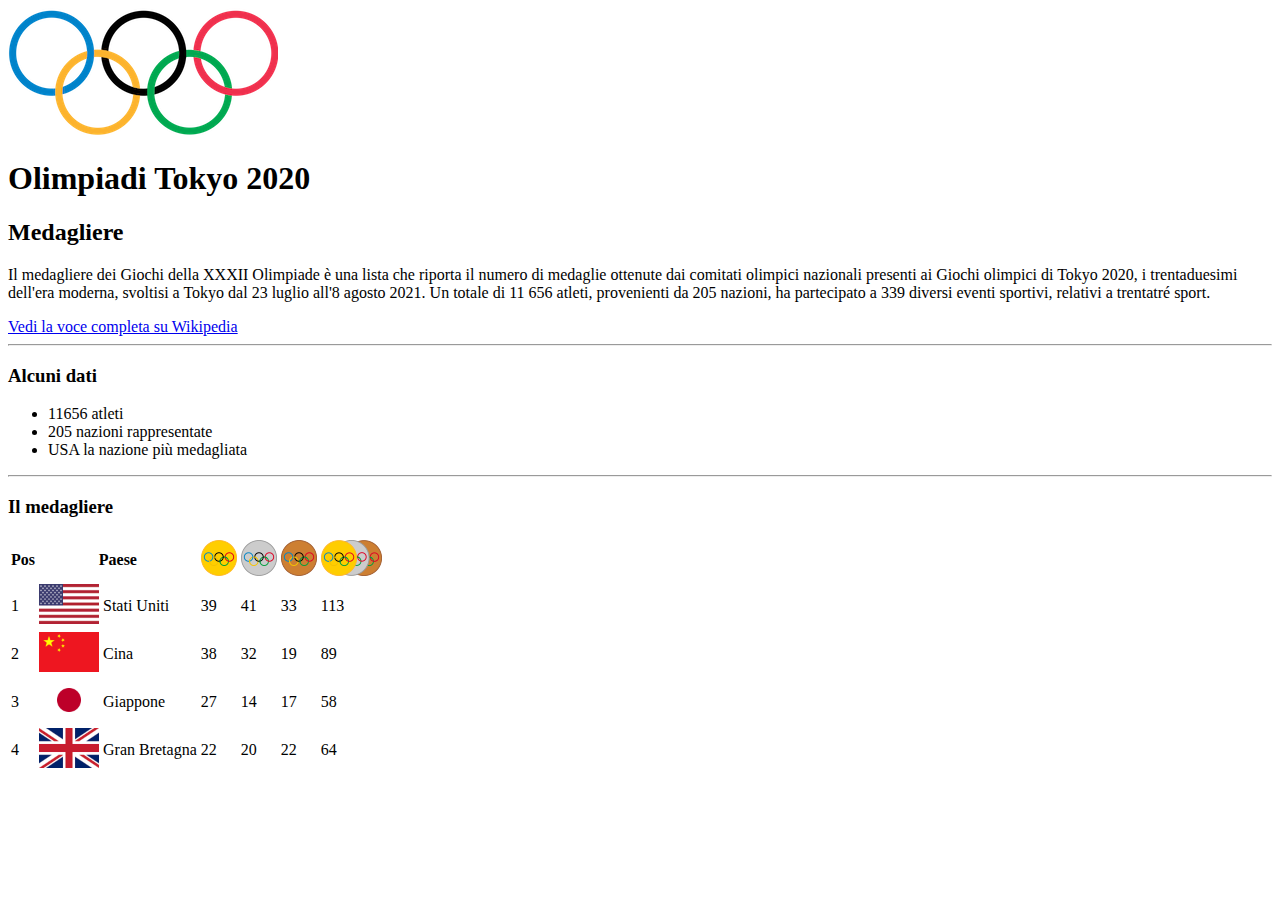
<file: 01 - HTML Base/index.html>
<!DOCTYPE html>
<html lang="en">
<head>
    <meta charset="UTF-8">
    <meta http-equiv="X-UA-Compatible" content="IE=edge">
    <meta name="viewport" content="width=device-width, initial-scale=1.0">
    <title>Medagliere dei Giochi della XXXII Olimpiade</title>
</head>
<body>
    <img src="./img/Logo.png" alt="Logo">
    <H1>Olimpiadi Tokyo 2020</H1>
    <h2>Medagliere</h2>
    <p>Il medagliere dei Giochi della XXXII Olimpiade è una lista che riporta il numero di medaglie ottenute dai comitati olimpici nazionali presenti ai Giochi olimpici di Tokyo 2020, i trentaduesimi dell'era moderna, svoltisi a Tokyo dal 23 luglio all'8 agosto 2021. Un totale di 11 656 atleti, provenienti da 205 nazioni, ha partecipato a 339 diversi eventi sportivi, relativi a trentatré sport.</p>
    <a href="https://it.wikipedia.org/wiki/Medagliere_dei_Giochi_della_XXXII_Olimpiade">Vedi la voce completa su Wikipedia</a>
    <hr>



    <h3>Alcuni dati</h3>
    <ul>
        <li>11656 atleti</li>
        <li>205 nazioni rappresentate</li>
        <li>USA la nazione più medagliata</li>
    </ul>
    <hr>



    <h3>Il medagliere</h3>
    <table>
        <thead>
            <tr>
                <th>Pos</th>
                <th colspan="2">Paese</th>
                <th><img src="./img/Gold.png" alt="Oro"></th>
                <th><img src="./img/Silver.png" alt="Argento"></th>
                <th><img src="./img/Bronze.png" alt="Bronzo"></th>
                <th><img src="./img/GoldSilverBronze.png" alt="Totale"></th>
            </tr>
        </thead>
        <tbody>
            <tr>
                <td>1</td>
                <td><img src="./img/USA.png" height="40" alt="USA"></td>
                <td>Stati Uniti</td>
                <td>39</td>
                <td>41</td>
                <td>33</td>
                <td>113</td>
            </tr>
            <tr>
                <td>2</td>
                <td><img src="./img/CHN.png" height="40" alt="CHN"></td>
                <td>Cina</td>
                <td>38</td>
                <td>32</td>
                <td>19</td>
                <td>89</td>
            </tr>
            <tr>
                <td>3</td>
                <td><img src="./img/JPN.png" height="40" alt="JPN"></td>
                <td>Giappone</td>
                <td>27</td>
                <td>14</td>
                <td>17</td>
                <td>58</td>
            </tr>
            <tr>
                <td>4</td>
                <td><img src="./img/GBR.png" height="40" alt="JPN"></td>
                <td>Gran Bretagna</td>
                <td>22</td>
                <td>20</td>
                <td>22</td>
                <td>64</td>
            </tr>
        </tbody>
    </table>
</body>
</html>
</file>
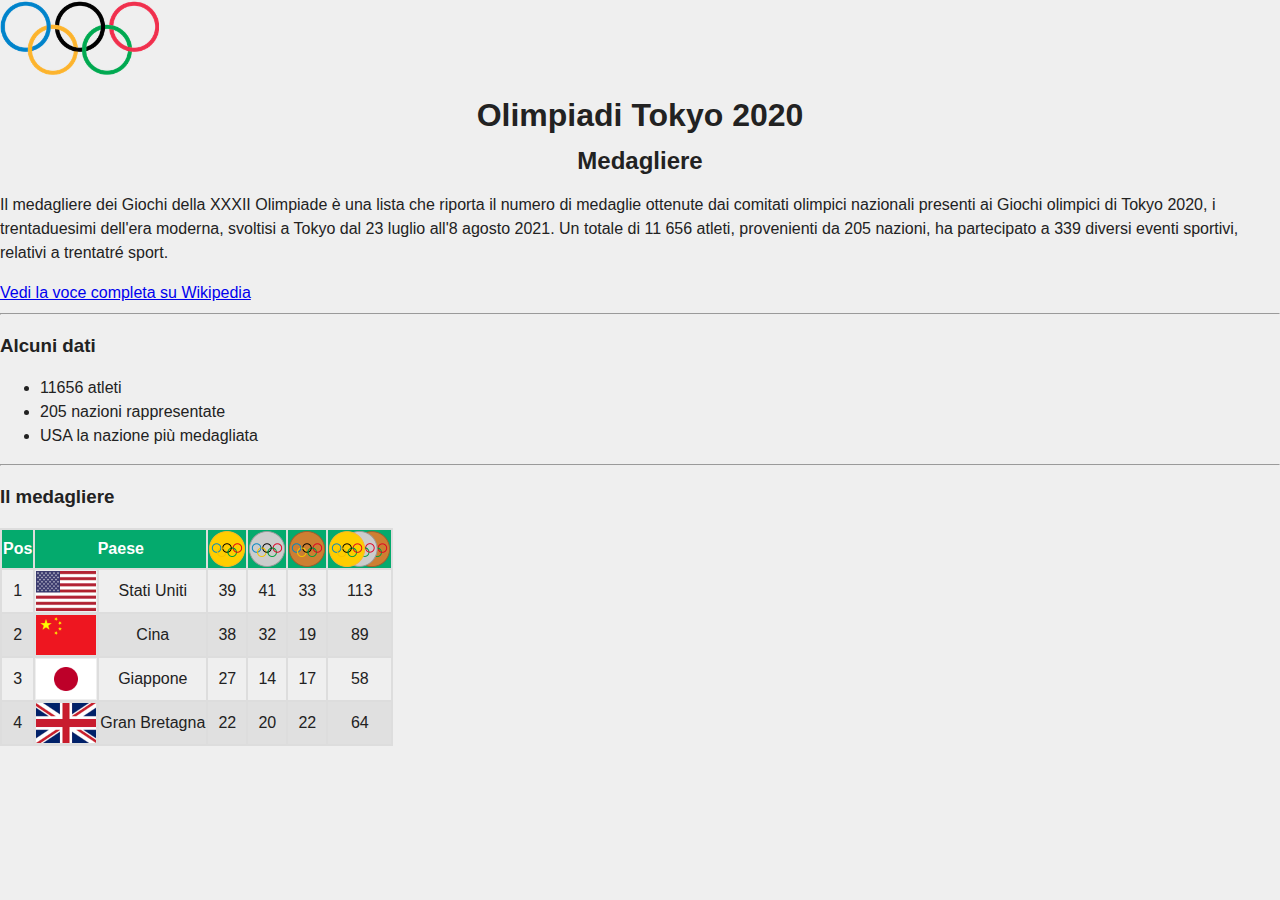
<file: 02 - CSS Base/index.html>
<!DOCTYPE html>
<html lang="en">
<head>
    <meta charset="UTF-8">
    <meta http-equiv="X-UA-Compatible" content="IE=edge">
    <meta name="viewport" content="width=device-width, initial-scale=1.0">
    <title>Medagliere dei Giochi della XXXII Olimpiade</title>
    <link rel="stylesheet" href="normalize.css">
    <link rel="stylesheet" href="style.css">
</head>
<body>
    <img  class="logo" src="./img/Logo.png" alt="Logo">


    <H1>Olimpiadi Tokyo 2020</H1>
    <h2>Medagliere</h2>
    <p>Il medagliere dei Giochi della XXXII Olimpiade è una lista che riporta il numero di medaglie ottenute dai comitati olimpici nazionali presenti ai Giochi olimpici di Tokyo 2020, i trentaduesimi dell'era moderna, svoltisi a Tokyo dal 23 luglio all'8 agosto 2021. Un totale di 11 656 atleti, provenienti da 205 nazioni, ha partecipato a 339 diversi eventi sportivi, relativi a trentatré sport.</p>
    <a href="https://it.wikipedia.org/wiki/Medagliere_dei_Giochi_della_XXXII_Olimpiade">Vedi la voce completa su Wikipedia</a>
    <hr>



    <h3>Alcuni dati</h3>
    <ul>
        <li>11656 atleti</li>
        <li>205 nazioni rappresentate</li>
        <li>USA la nazione più medagliata</li>
    </ul>
    <hr>



    <h3>Il medagliere</h3>
    <table>
        <thead>
            <tr>
                <th>Pos</th>
                <th colspan="2">Paese</th>
                <th><img src="./img/Gold.png" alt="Oro"></th>
                <th><img src="./img/Silver.png" alt="Argento"></th>
                <th><img src="./img/Bronze.png" alt="Bronzo"></th>
                <th><img src="./img/GoldSilverBronze.png" alt="Totale"></th>
            </tr>
        </thead>
        <tbody>
            <tr>
                <td>1</td>
                <td><img src="./img/USA.png" height="40" alt="USA"></td>
                <td>Stati Uniti</td>
                <td>39</td>
                <td>41</td>
                <td>33</td>
                <td>113</td>
            </tr>
            <tr>
                <td>2</td>
                <td><img src="./img/CHN.png" height="40" alt="CHN"></td>
                <td>Cina</td>
                <td>38</td>
                <td>32</td>
                <td>19</td>
                <td>89</td>
            </tr>
            <tr>
                <td>3</td>
                <td><img src="./img/JPN.png" height="40" alt="JPN"></td>
                <td>Giappone</td>
                <td>27</td>
                <td>14</td>
                <td>17</td>
                <td>58</td>
            </tr>
            <tr>
                <td>4</td>
                <td><img src="./img/GBR.png" height="40" alt="JPN"></td>
                <td>Gran Bretagna</td>
                <td>22</td>
                <td>20</td>
                <td>22</td>
                <td>64</td>
            </tr>
        </tbody>
    </table>
</body>
</html>
</file>
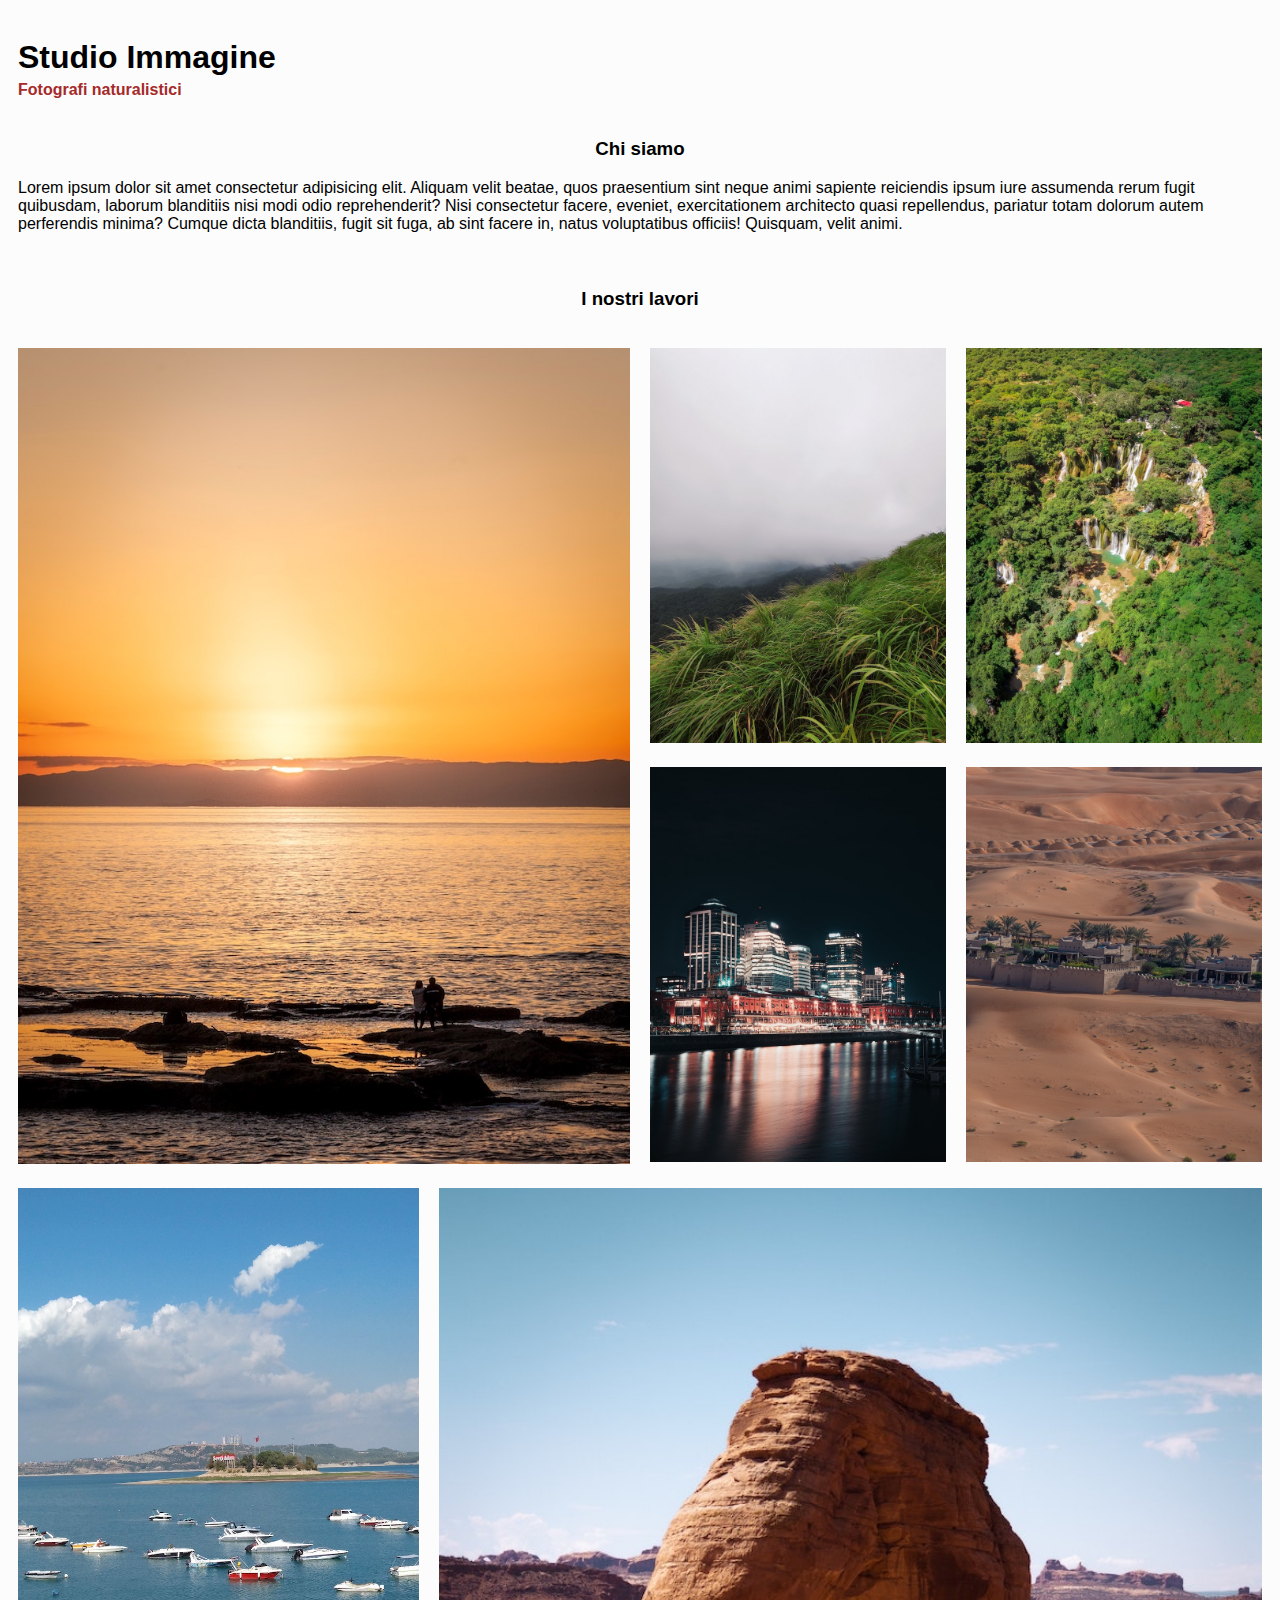
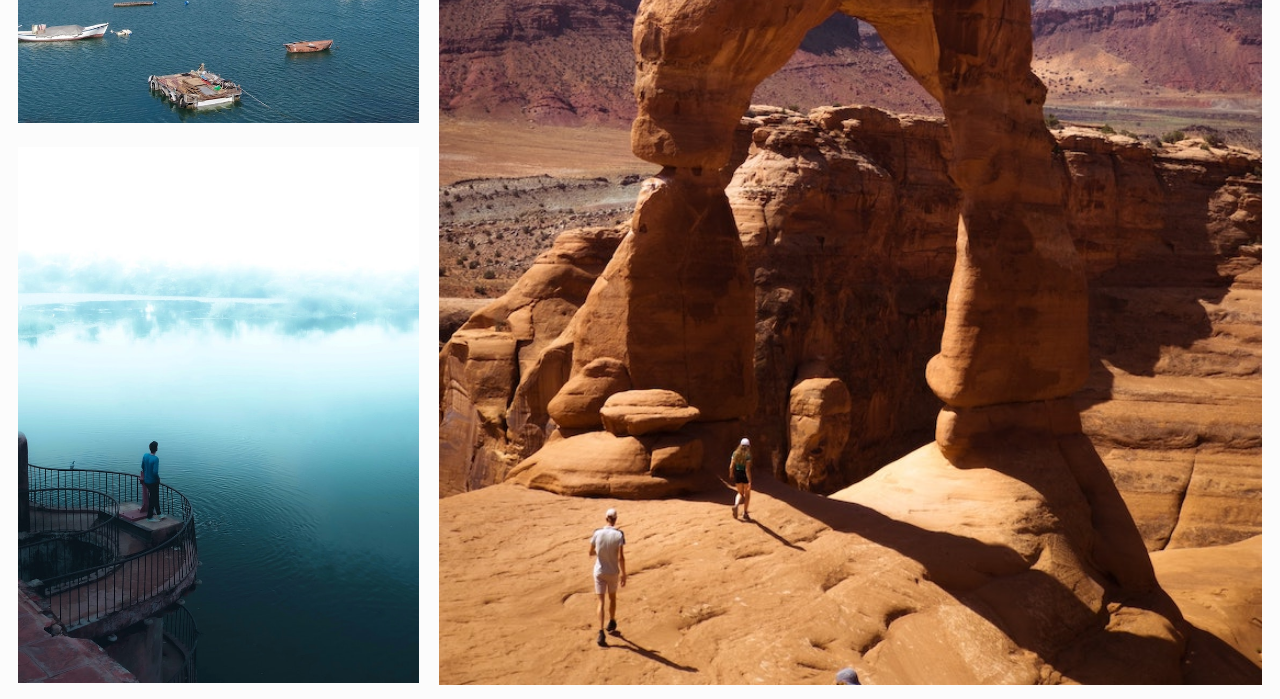
<file: 03 - CSS Responsive/index.html>
<!DOCTYPE html>
<html lang="en" dir="ltr">
  <head>
    <meta charset="utf-8">
    <title></title>
    <link rel="stylesheet" type="text/css" href="./style.css">
  </head>
  <body>    
    <div>
      <div class="container">
        <h1>Studio Immagine</h1>
        <h2 class="subtitle">Fotografi naturalistici</h2>
      </div>
    </div>

    <div class="container">
      <h3>
        Chi siamo
      </h3>
      <p>Lorem ipsum dolor sit amet consectetur adipisicing elit. Aliquam velit beatae, quos praesentium sint neque animi sapiente reiciendis ipsum iure assumenda rerum fugit quibusdam, laborum blanditiis nisi modi odio reprehenderit?
      Nisi consectetur facere, eveniet, exercitationem architecto quasi repellendus, pariatur totam dolorum autem perferendis minima? Cumque dicta blanditiis, fugit sit fuga, ab sint facere in, natus voluptatibus officiis! Quisquam, velit animi.</p>
    </div>

    <div class="container">
      <h3>I nostri lavori</h3>  
    </div>

    <div class="width50">
      <div class="container">
        <img src="./img/img1.jpg" alt="">
      </div>
    </div>
    
    <div class="width50">
      <div class="width50">
        <div class="container">
          <img src="./img/img2.jpg" alt="">
        </div>
      </div>
      <div class="width50">
        <div class="container">
          <img src="./img/img3.jpg" alt="">
        </div>
      </div>
      <div class="width50">
        <div class="container">
          <img src="./img/img4.jpg" alt="">
        </div>
      </div>
      <div class="width50">
        <div class="container">
          <img src="./img/img5.jpg" alt="">
        </div>
      </div>
    </div>

    <div class="width66 right">
      <div class="container">
        <img src="./img/img8.jpg" alt="">
      </div>
    </div>
    <div class="width33 right">
      <div class="container">
        <img src="./img/img6.jpg" alt="">
      </div>
      <div class="container">
        <img src="./img/img7.jpg" alt="">
      </div>
    </div>

  </body>
</html>
</file>
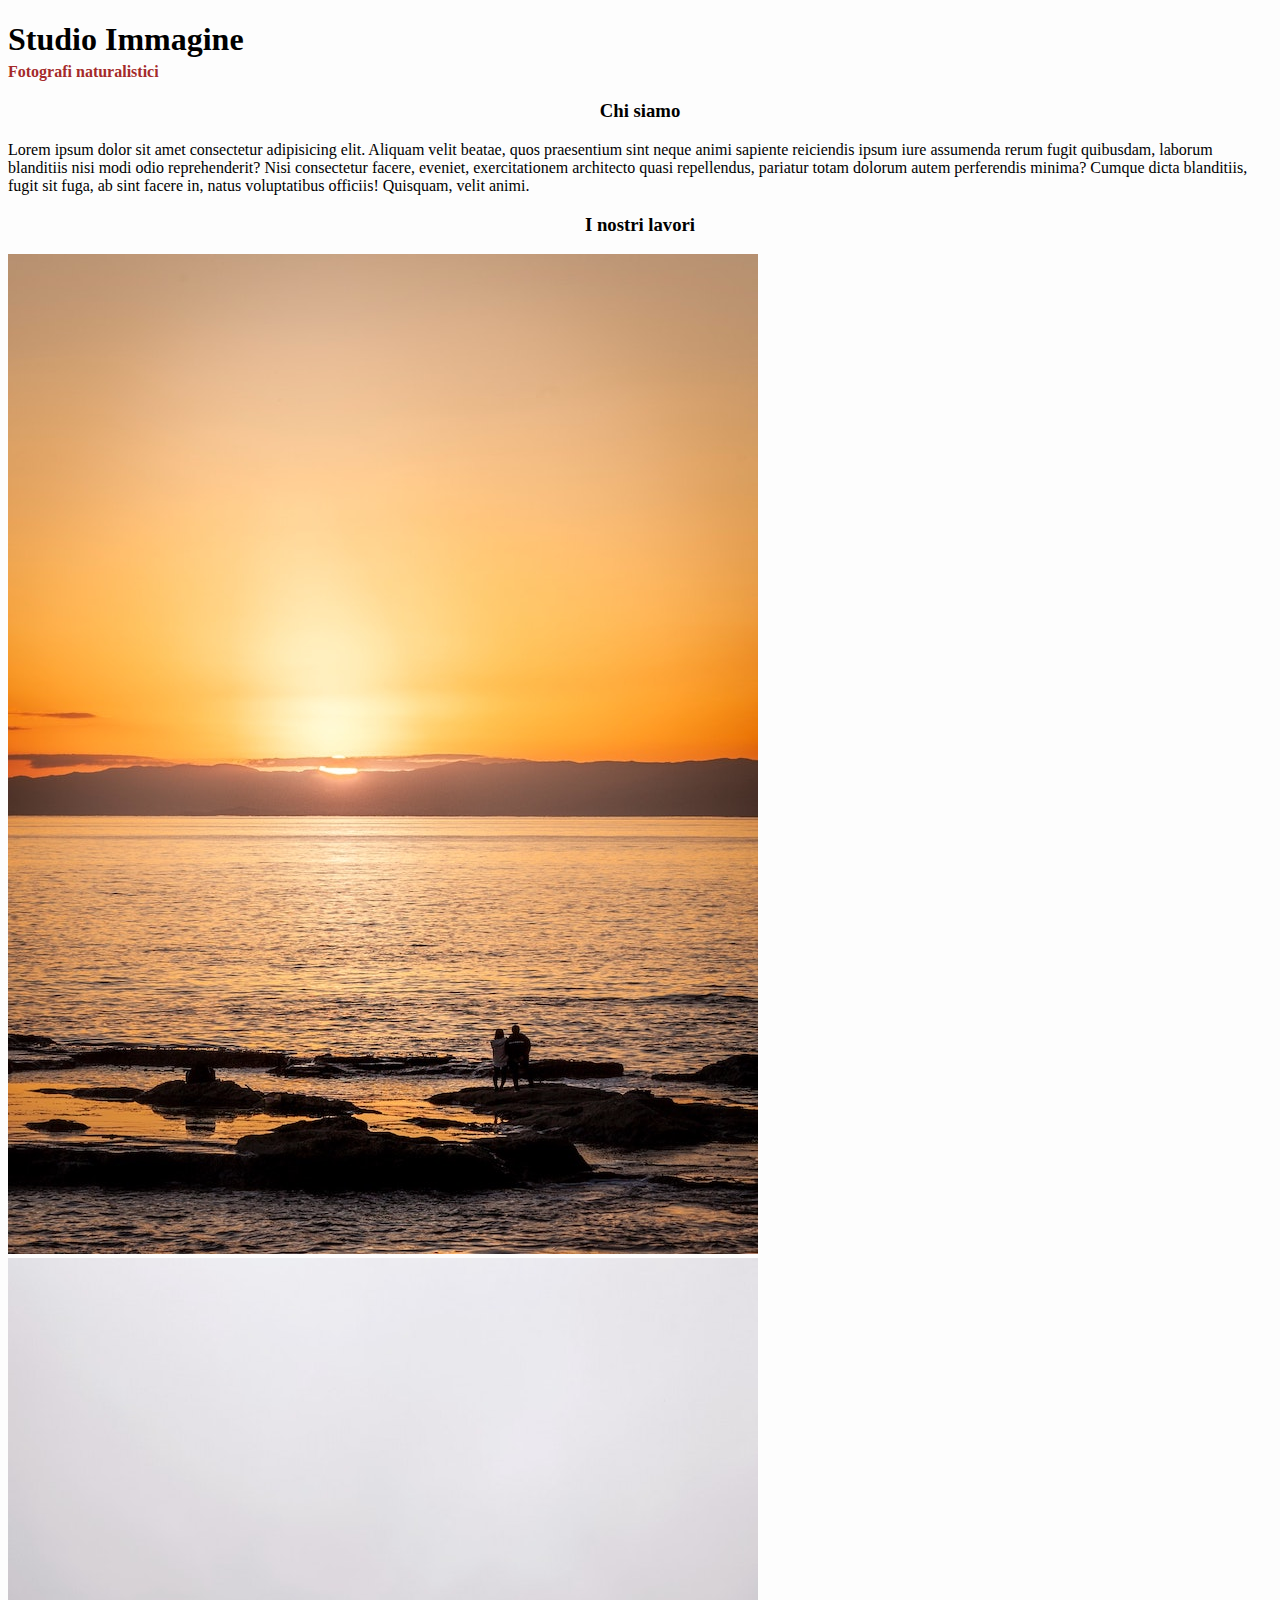
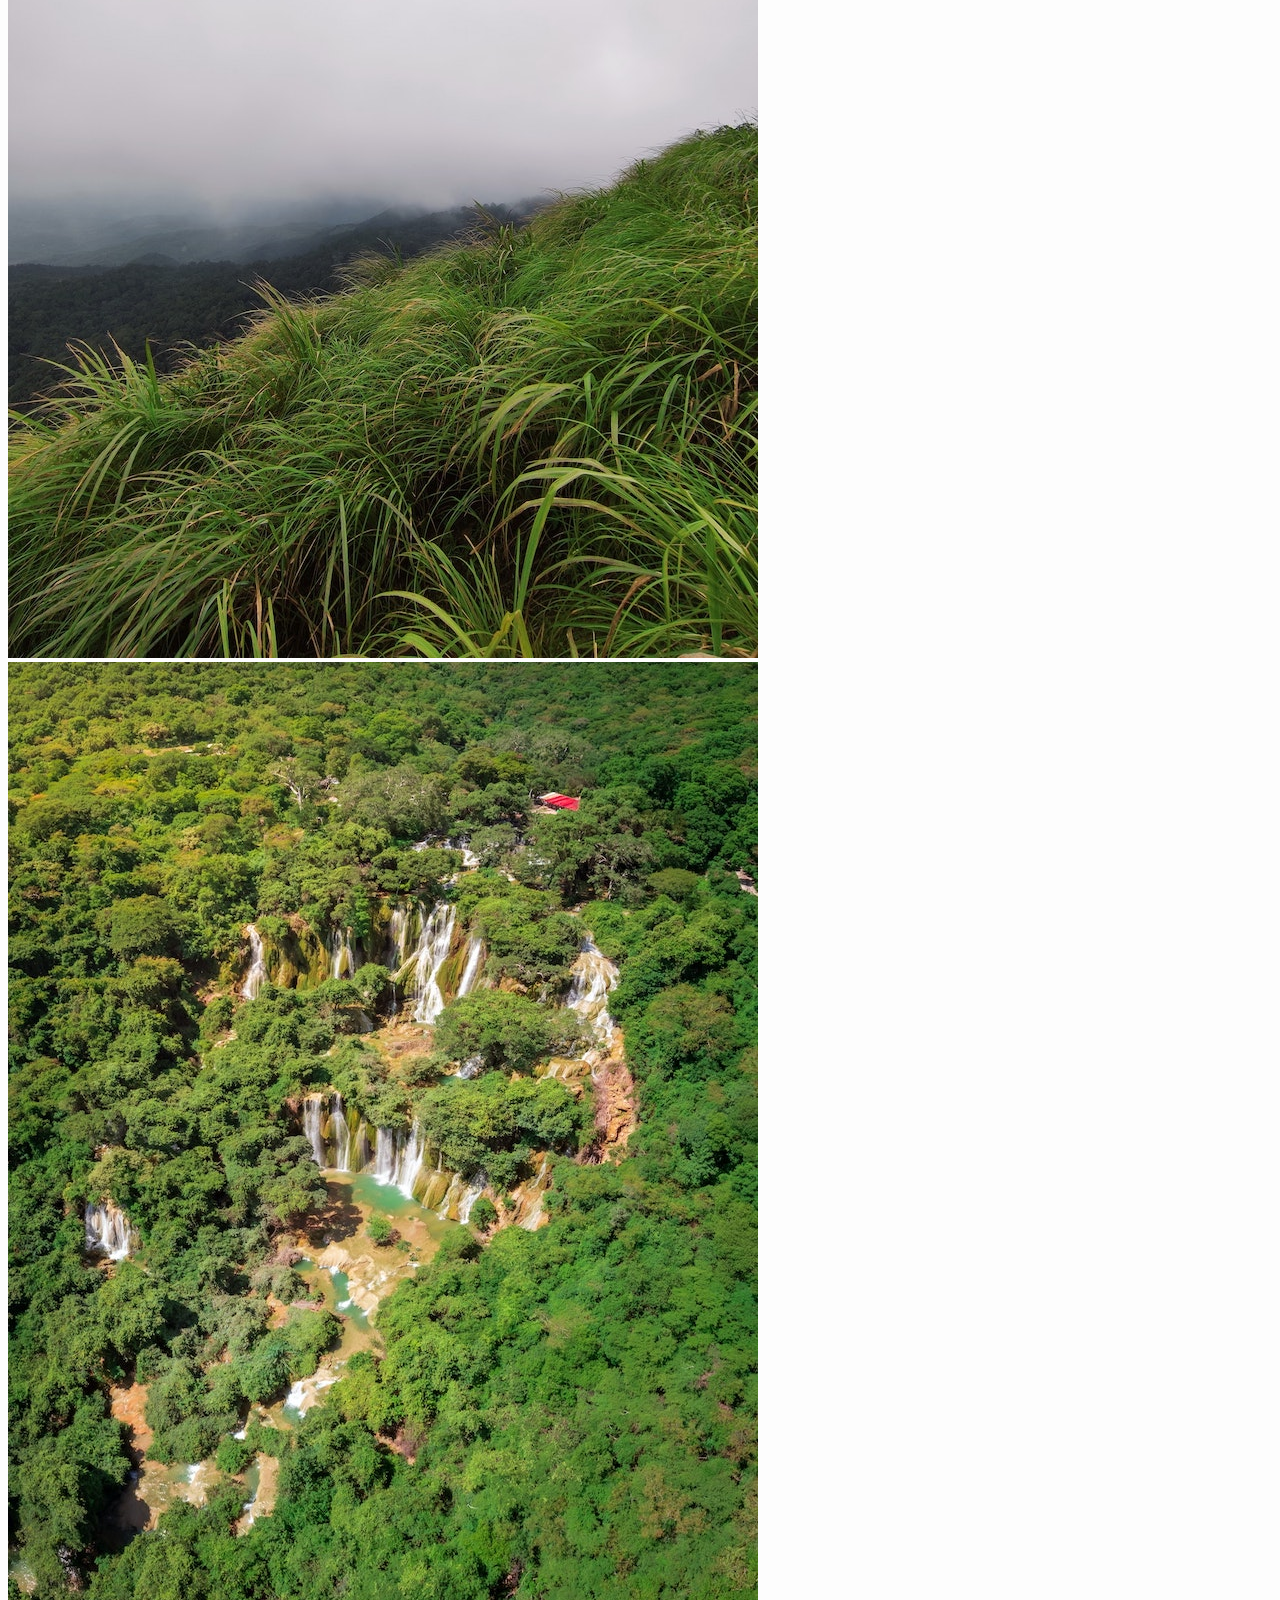
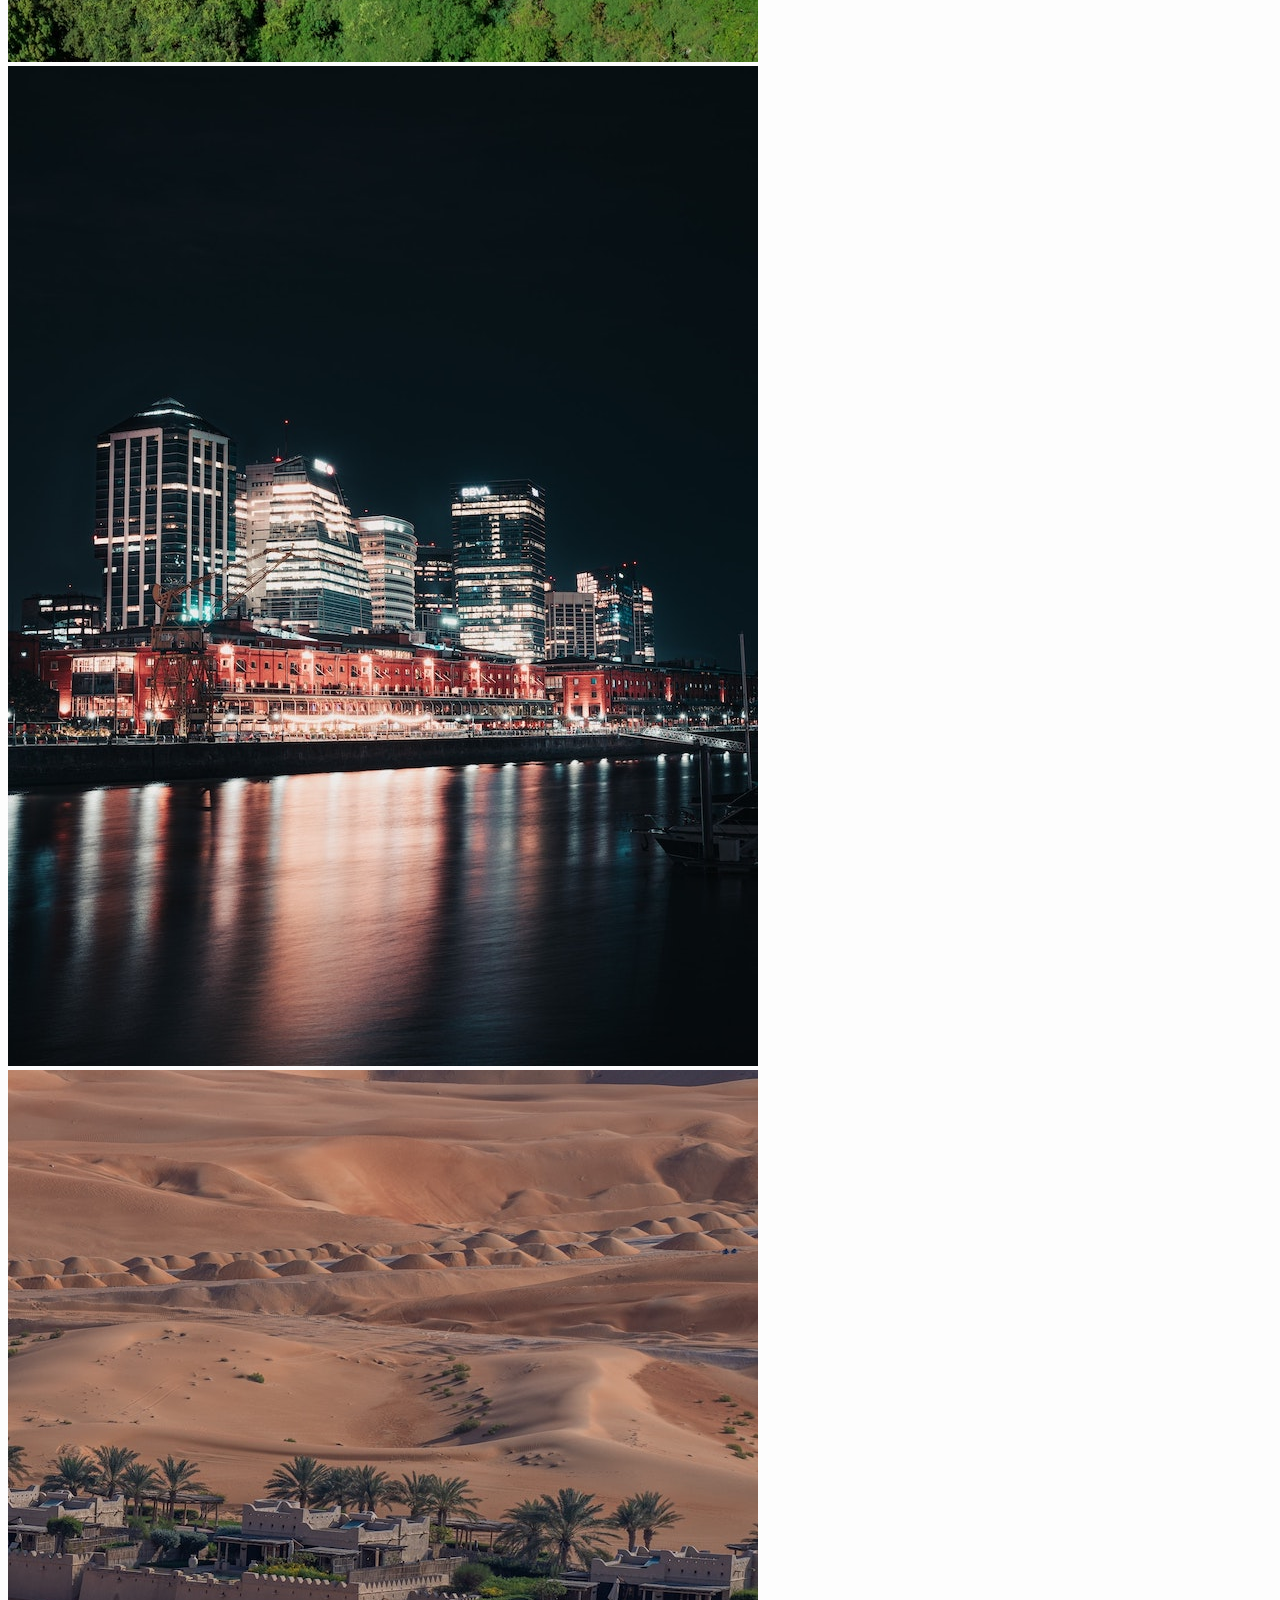
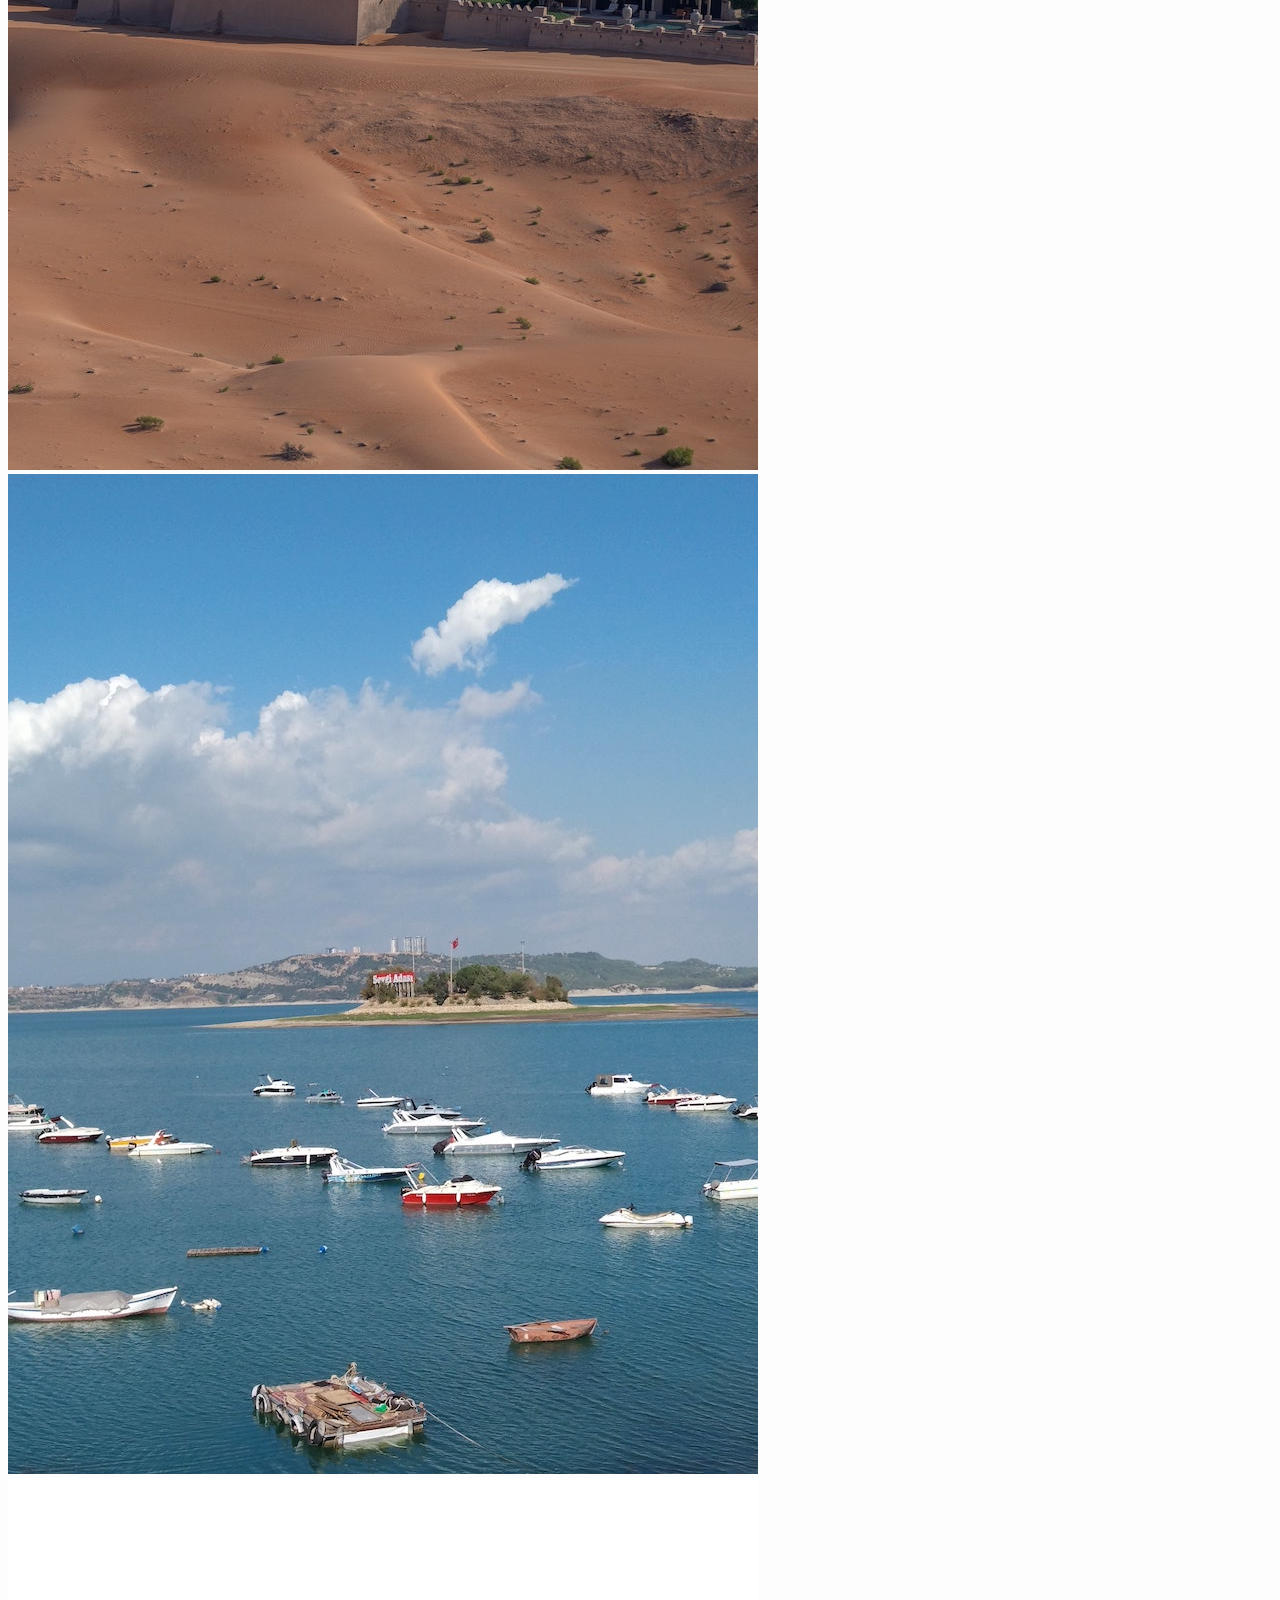
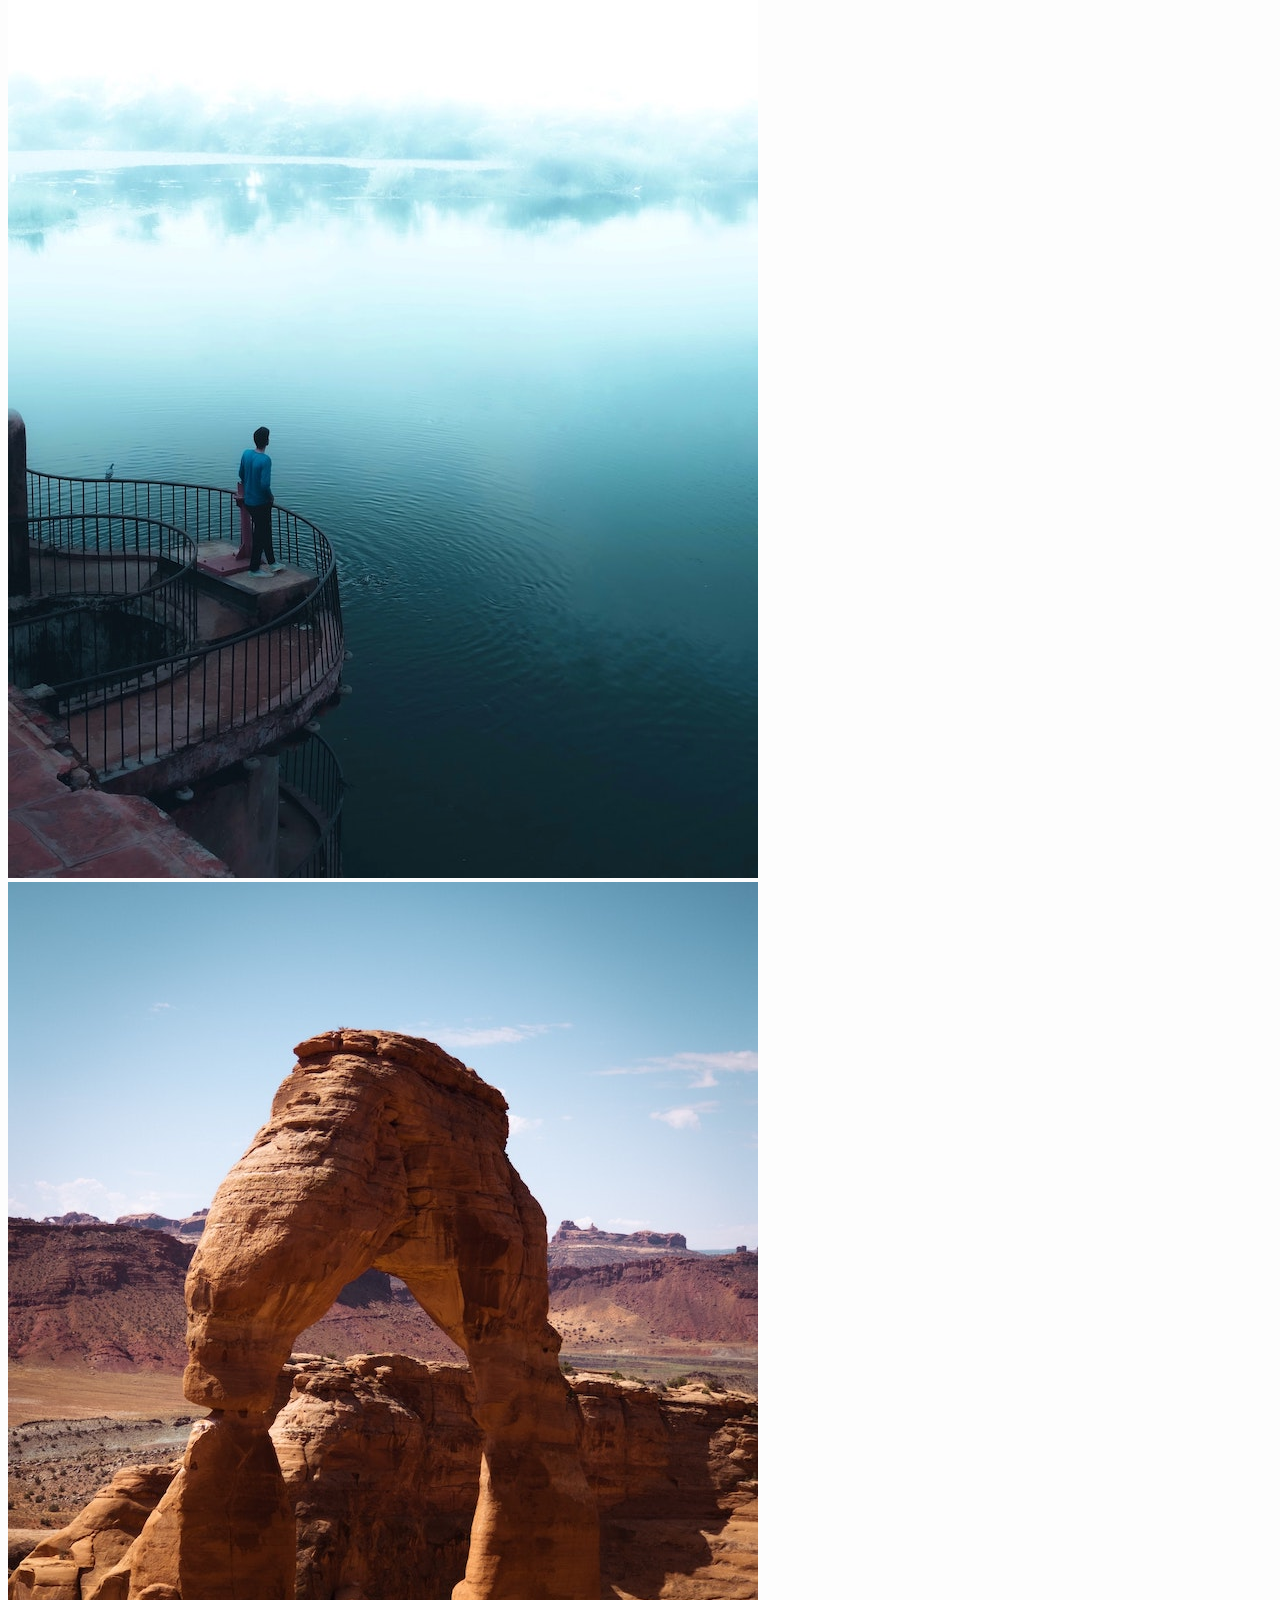
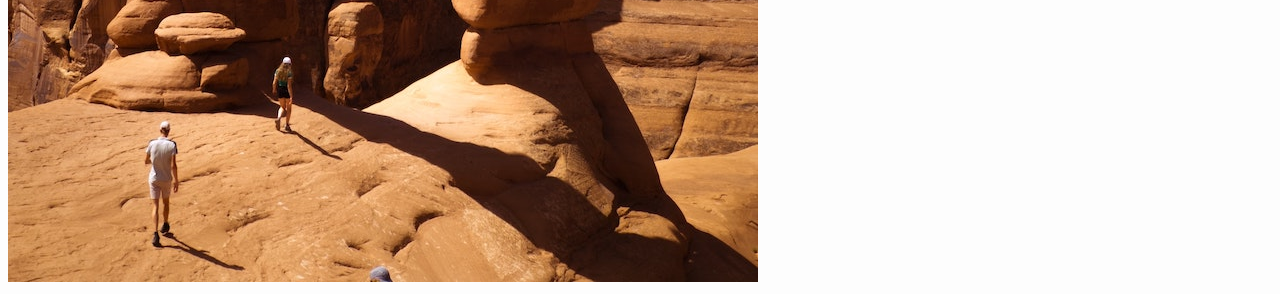
<file: 04 - CSS Responsive Bootstrap/index.html>
<!DOCTYPE html>
<html lang="en" dir="ltr">
  <head>
    <meta charset="utf-8">
    <title></title>
    <link href="https://cdn.jsdelivr.net/npm/bootstrap@5.1.3/dist/css/bootstrap.min.css" rel="stylesheet" integrity="sha384-1BmE4kWBq78iYhFldvKuhfTAU6auU8tT94WrHftjDbrCEXSU1oBoqyl2QvZ6jIW3" crossorigin="anonymous">
    <link rel="stylesheet" type="text/css" href="./style.css">
  </head>
  <body>
    
    <div class="container-fluid">
      <h1>Studio Immagine</h1>
      <h2 class="subtitle">Fotografi naturalistici</h2>
    </div>
    
    <div class="container-fluid">
      <h3>
        Chi siamo
      </h3>
      <p>Lorem ipsum dolor sit amet consectetur adipisicing elit. Aliquam velit beatae, quos praesentium sint neque animi sapiente reiciendis ipsum iure assumenda rerum fugit quibusdam, laborum blanditiis nisi modi odio reprehenderit?
      Nisi consectetur facere, eveniet, exercitationem architecto quasi repellendus, pariatur totam dolorum autem perferendis minima? Cumque dicta blanditiis, fugit sit fuga, ab sint facere in, natus voluptatibus officiis! Quisquam, velit animi.</p>
    </div>

    <div class="container">
      <h3>I nostri lavori</h3>  
    </div>
    
    <div class="container-fluid">
      <div class="row">
        <div class="col-md-6 col-sm-12 py-3">
          <img class="w-100" src="./img/img1.jpg" alt="">
        </div>
        <div class="col-md-6 col-sm-12">
          <div class="row">
            <div class="col-sm-6 col-12 py-3">
              <img class="w-100" src="./img/img2.jpg" alt="">
            </div>
            <div class="col-sm-6 col-12 py-3">
              <img class="w-100" src="./img/img3.jpg" alt="">
            </div>
            <div class="col-sm-6 col-12 py-3">
              <img class="w-100" src="./img/img4.jpg" alt="">
            </div>
            <div class="col-sm-6 col-12 py-3">
              <img class="w-100" src="./img/img5.jpg" alt="">
            </div>
          </div>
        </div>
      </div>

      <div class="row">
        <div class="col-sm-4 col-12">
          <div class="row">
            <div class="col-12 py-3">
              <img class="w-100" src="./img/img6.jpg" alt="">
            </div>
            <div class="col-12 py-3">
              <img class="w-100" src="./img/img7.jpg" alt="">
            </div>
          </div>
        </div>
        <div class="col-sm-8 col-12">
          <div class="col py-3">
            <img class="w-100" src="./img/img8.jpg" alt="">
          </div>
        </div>
      </div>
    </div>

    <script src="https://cdn.jsdelivr.net/npm/bootstrap@5.1.3/dist/js/bootstrap.bundle.min.js" integrity="sha384-ka7Sk0Gln4gmtz2MlQnikT1wXgYsOg+OMhuP+IlRH9sENBO0LRn5q+8nbTov4+1p" crossorigin="anonymous"></script>
  </body>
</html>
</file>
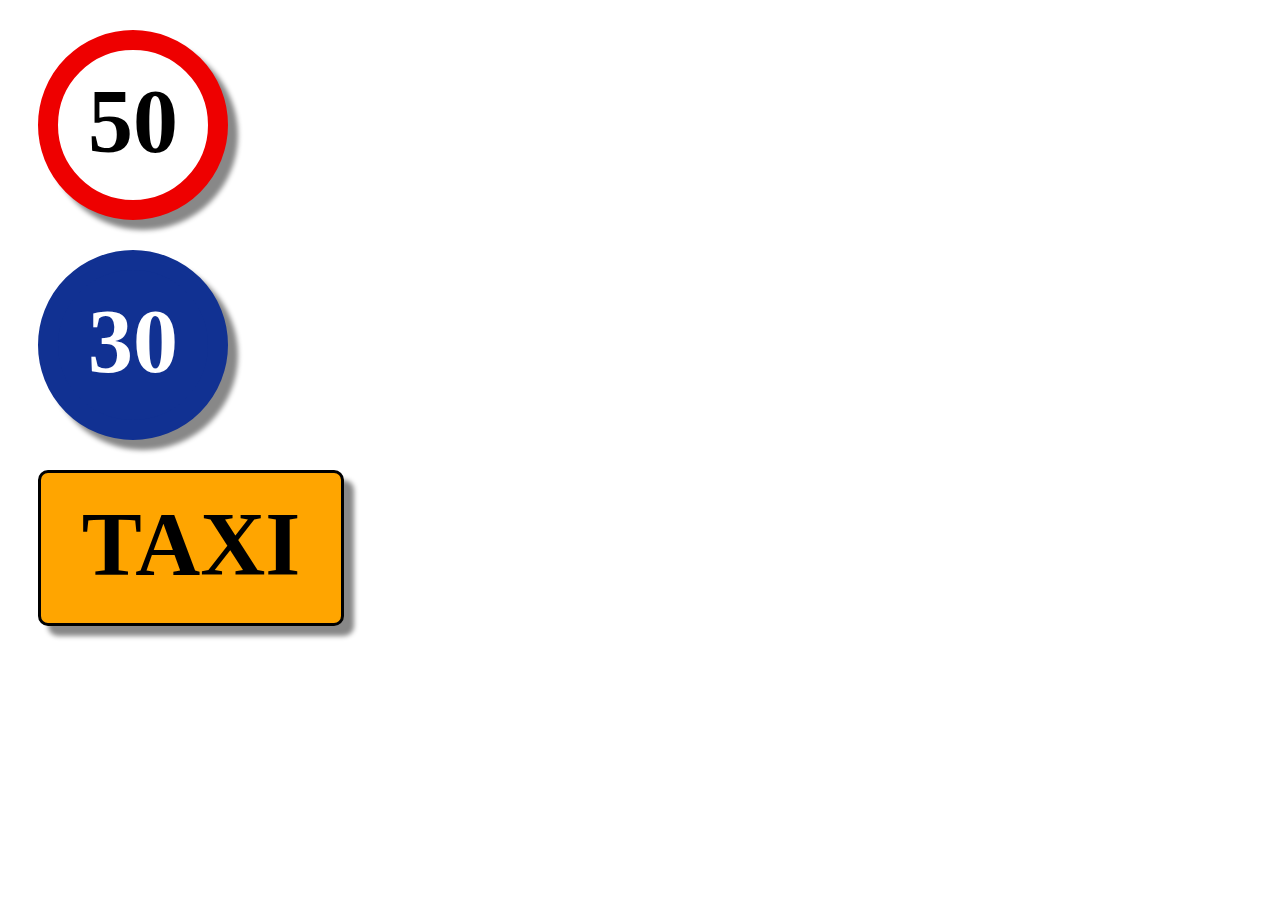
<file: 05 - CSS Road Sign/index.html>
<!DOCTYPE html>
<html lang="en">
<head>
    <meta charset="UTF-8">
    <meta http-equiv="X-UA-Compatible" content="IE=edge">
    <meta name="viewport" content="width=device-width, initial-scale=1.0">
    <title>Cartelli stradati</title>
    <link rel="stylesheet" href="style.css">
</head>
<body>
    <div class="segnale segnale-tondo divieto">
        <div class="content">
          50
        </div>
    </div>

    <div class="segnale segnale-tondo obbligo">
        <div class="content">
          30
        </div>
    </div>

    <div class="segnale segnale-rettangolare taxi">
      <div class="content">
        TAXI
      </div>
    </div>
</body>
</html>
</file>
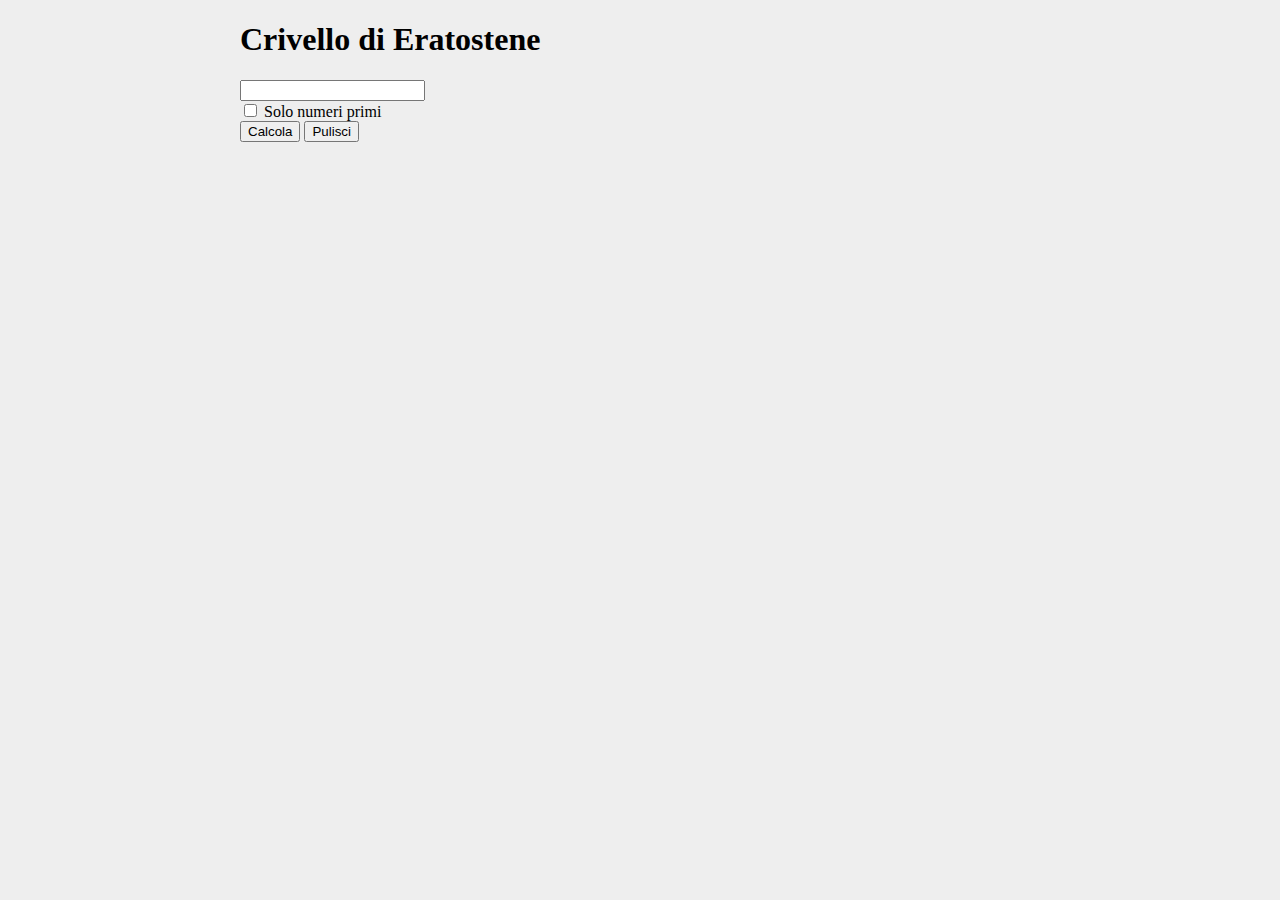
<file: 09 - Erastotene/index.html>
<!DOCTYPE html>
<html lang="en">
<head>
    <meta charset="UTF-8">
    <meta http-equiv="X-UA-Compatible" content="IE=edge">
    <meta name="viewport" content="width=device-width, initial-scale=1.0">
    <title>Document</title>
    <link href="https://cdn.jsdelivr.net/npm/bootstrap@5.1.3/dist/css/bootstrap.min.css" rel="stylesheet" integrity="sha384-1BmE4kWBq78iYhFldvKuhfTAU6auU8tT94WrHftjDbrCEXSU1oBoqyl2QvZ6jIW3" crossorigin="anonymous">
    <link rel="stylesheet" href="style.css">
</head>
<body>
    <h1>Crivello di Eratostene</h1>
    <form class="py-2" onsubmit="calcola(); return false;">
        <div class="mb-3">    
            <label for="numero" class="form-label"></label>    
            <input type="text" class="form-control" name="numero" id="numero">
        </div>
        <div class="mb-3 d-flex justify-content-between">
            <div class="form-check">
                <input type="checkbox" class="form-check-input" id="soloPrimi" onchange="calcola()">
                <label class="form-check-label" for="soloPrimi">Solo numeri primi</label>
              </div>
            <div class="form-group">
                <input type="button" class="btn btn-primary" value="Calcola" onclick="calcola()">
                <input type="button" class="btn btn-secondary" value="Pulisci" onclick="pulisci()">
            </div>
        </div>
    </form>

    <div class="clearfix"></div>

    <div id="placeholder"></div>
    <script src="script.js"></script>
    <script src="https://cdn.jsdelivr.net/npm/bootstrap@5.1.3/dist/js/bootstrap.bundle.min.js" integrity="sha384-ka7Sk0Gln4gmtz2MlQnikT1wXgYsOg+OMhuP+IlRH9sENBO0LRn5q+8nbTov4+1p" crossorigin="anonymous"></script>
</body>
</html>
</file>
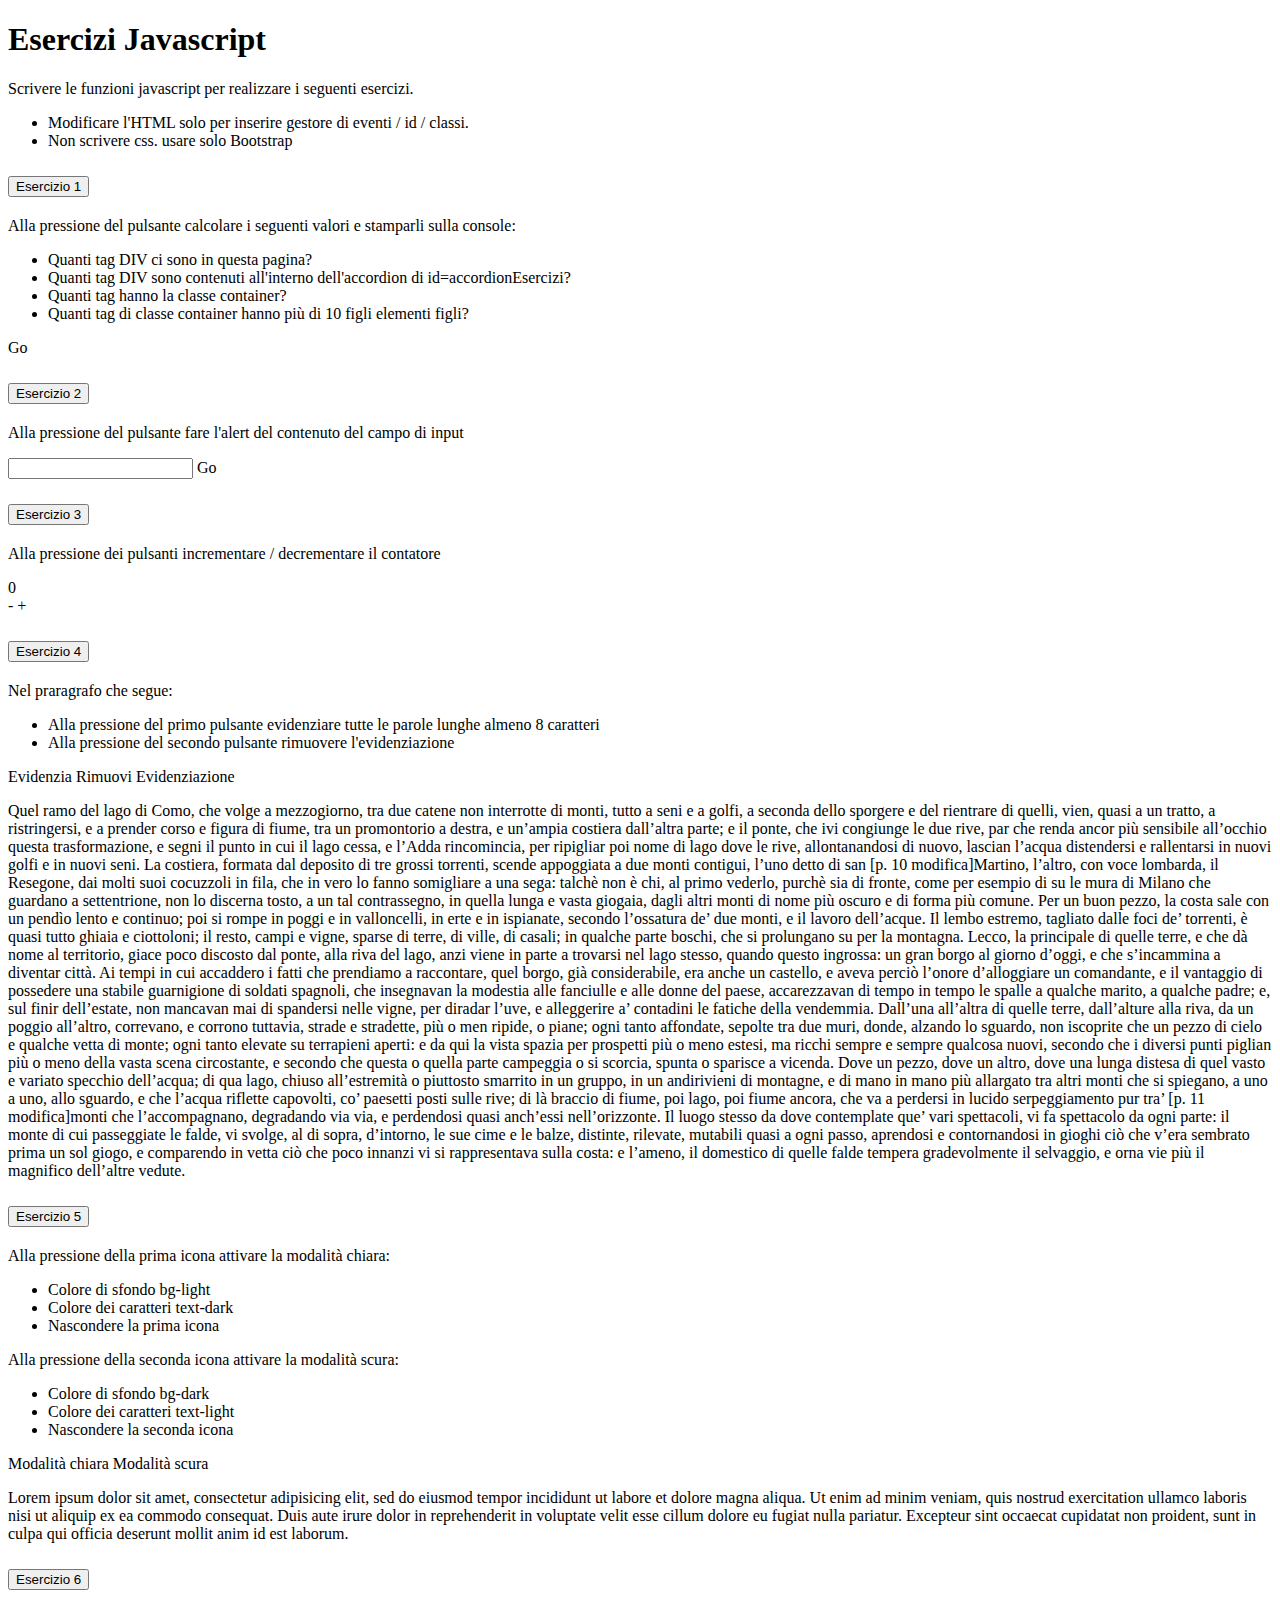
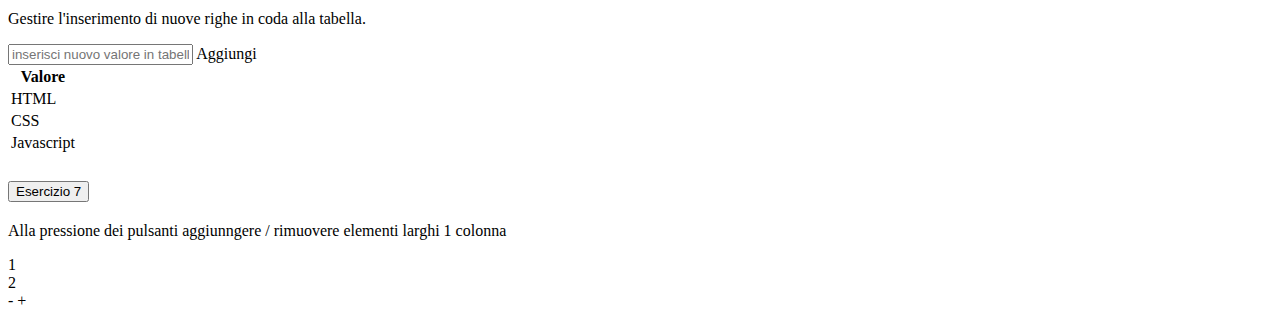
<file: 10 - Js DOM/index.html>
<!DOCTYPE html>
<html lang="it" dir="ltr">
  <head>
    <meta charset="utf-8">
    <title>Esercizi Javascript</title>
    <link href="https://cdn.jsdelivr.net/npm/bootstrap@5.1.3/dist/css/bootstrap.min.css" rel="stylesheet" integrity="sha384-1BmE4kWBq78iYhFldvKuhfTAU6auU8tT94WrHftjDbrCEXSU1oBoqyl2QvZ6jIW3" crossorigin="anonymous">
  </head>
  <body onload="esercizio5onLoad()">

    <header class="bg-dark text-light py-3 mb-3">
      <div class="container">
        <H1>Esercizi Javascript</H1>
      </div>
    </header>
    <div class="container">
      <p>Scrivere le funzioni javascript per realizzare i seguenti esercizi.</p>
      <ul>
        <li>Modificare l'HTML solo per inserire gestore di eventi / id / classi.</li>
        <li>Non scrivere css. usare solo Bootstrap</li>
      </ul>
      <div class="accordion" id="accordionEsercizi">
        <!--Esercizio 1-->
        <div class="accordion-item">
          <h2 class="accordion-header">
            <button class="accordion-button" type="button" data-bs-toggle="collapse" data-bs-target="#esercizio1">
              Esercizio 1
            </button>
          </h2>
          <div id="esercizio1" class="accordion-collapse collapse show" data-bs-parent="#accordionEsercizi">
            <div class="accordion-body">
              <p>Alla pressione del pulsante calcolare i seguenti valori e stamparli sulla console:</p>
              <ul>
                <li>Quanti tag DIV ci sono in questa pagina?</li>
                <li>Quanti tag DIV sono contenuti all'interno dell'accordion di id=accordionEsercizi?</li>
                <li>Quanti tag hanno la classe container?</li>
                <li>Quanti tag di classe container hanno più di 10 figli elementi figli?</li>
              </ul>
              <form class="text-end">
                <a class="btn btn-primary my-3" onclick="esercizio1()">Go</a>
              </form>

            </div>
          </div>
        </div>
        <!--Esercizio 2-->
        <div class="accordion-item">
          <h2 class="accordion-header">
            <button class="accordion-button" type="button" data-bs-toggle="collapse" data-bs-target="#esercizio2">
              Esercizio 2
            </button>
          </h2>
          <div id="esercizio2" class="accordion-collapse collapse show" data-bs-parent="#accordionEsercizi">
            <div class="accordion-body">
              <p>Alla pressione del pulsante fare l'alert del contenuto del campo di input</p>
              <form class="text-end">
                <input type="text" name="echoInput" class="form-control">
                <a class="btn btn-primary my-3" onclick="esercizio2()">Go</a>
              </form>
            </div>
          </div>
        </div>
        <!--Esercizio 3-->
        <div class="accordion-item">
          <h2 class="accordion-header">
            <button class="accordion-button" type="button" data-bs-toggle="collapse" data-bs-target="#esercizio3">
              Esercizio 3
            </button>
          </h2>
          <div id="esercizio3" class="accordion-collapse collapse show" data-bs-parent="#accordionEsercizi">
            <div class="accordion-body">
              <p>Alla pressione dei pulsanti incrementare / decrementare il contatore</p>
              <div class="row align-items-center">
                <div class="col-6">
                  <div id="contatore" class="h1 bg-dark text-light text-center py-4">
                    0
                  </div>
                </div>
                <div class="col-6">
                  <form class="text-end">
                    <a class="btn btn-primary btn-lg my-3" onclick="esercizio3(-1)">-</a>
                    <a class="btn btn-primary btn-lg my-3" onclick="esercizio3(1)">+</a>
                  </form>
                </div>
              </div>

            </div>
          </div>
        </div>
        <!--Esercizio 4-->
        <div class="accordion-item">
          <h2 class="accordion-header">
            <button class="accordion-button" type="button" data-bs-toggle="collapse" data-bs-target="#esercizio4">
              Esercizio 4
            </button>
          </h2>
          <div id="esercizio4" class="accordion-collapse collapse show" data-bs-parent="#accordionEsercizi">
            <div class="accordion-body">
              <p>Nel praragrafo che segue:</p>
              <ul>
                <li>Alla pressione del primo pulsante evidenziare tutte le parole lunghe almeno 8 caratteri</li>
                <li>Alla pressione del secondo pulsante rimuovere l'evidenziazione</li>
              </ul>
              <form class="text-end">
                <a class="btn btn-primary my-3" onclick="esercizio4Evidenzia()">Evidenzia</a>
                <a class="btn btn-secondary my-3" onclick="esercizio4Rimuovi()">Rimuovi Evidenziazione</a>
              </form>

              <p id="paragrafoPerEvidenziazione">
                Quel ramo del lago di Como, che volge a mezzogiorno, tra due catene non interrotte di monti, tutto a seni e a golfi, a seconda dello sporgere e del rientrare di quelli, vien, quasi a un tratto, a ristringersi, e a prender corso e figura di fiume, tra un promontorio a destra, e un’ampia costiera dall’altra parte; e il ponte, che ivi congiunge le due rive, par che renda ancor più sensibile all’occhio questa trasformazione, e segni il punto in cui il lago cessa, e l’Adda rincomincia, per ripigliar poi nome di lago dove le rive, allontanandosi di nuovo, lascian l’acqua distendersi e rallentarsi in nuovi golfi e in nuovi seni. La costiera, formata dal deposito di tre grossi torrenti, scende appoggiata a due monti contigui, l’uno detto di san [p. 10 modifica]Martino, l’altro, con voce lombarda, il Resegone, dai molti suoi cocuzzoli in fila, che in vero lo fanno somigliare a una sega: talchè non è chi, al primo vederlo, purchè sia di fronte, come per esempio di su le mura di Milano che guardano a settentrione, non lo discerna tosto, a un tal contrassegno, in quella lunga e vasta giogaia, dagli altri monti di nome più oscuro e di forma più comune. Per un buon pezzo, la costa sale con un pendìo lento e continuo; poi si rompe in poggi e in valloncelli, in erte e in ispianate, secondo l’ossatura de’ due monti, e il lavoro dell’acque. Il lembo estremo, tagliato dalle foci de’ torrenti, è quasi tutto ghiaia e ciottoloni; il resto, campi e vigne, sparse di terre, di ville, di casali; in qualche parte boschi, che si prolungano su per la montagna. Lecco, la principale di quelle terre, e che dà nome al territorio, giace poco discosto dal ponte, alla riva del lago, anzi viene in parte a trovarsi nel lago stesso, quando questo ingrossa: un gran borgo al giorno d’oggi, e che s’incammina a diventar città. Ai tempi in cui accaddero i fatti che prendiamo a raccontare, quel borgo, già considerabile, era anche un castello, e aveva perciò l’onore d’alloggiare un comandante, e il vantaggio di possedere una stabile guarnigione di soldati spagnoli, che insegnavan la modestia alle fanciulle e alle donne del paese, accarezzavan di tempo in tempo le spalle a qualche marito, a qualche padre; e, sul finir dell’estate, non mancavan mai di spandersi nelle vigne, per diradar l’uve, e alleggerire a’ contadini le fatiche della vendemmia. Dall’una all’altra di quelle terre, dall’alture alla riva, da un poggio all’altro, correvano, e corrono tuttavia, strade e stradette, più o men ripide, o piane; ogni tanto affondate, sepolte tra due muri, donde, alzando lo sguardo, non iscoprite che un pezzo di cielo e qualche vetta di monte; ogni tanto elevate su terrapieni aperti: e da qui la vista spazia per prospetti più o meno estesi, ma ricchi sempre e sempre qualcosa nuovi, secondo che i diversi punti piglian più o meno della vasta scena circostante, e secondo che questa o quella parte campeggia o si scorcia, spunta o sparisce a vicenda. Dove un pezzo, dove un altro, dove una lunga distesa di quel vasto e variato specchio dell’acqua; di qua lago, chiuso all’estremità o piuttosto smarrito in un gruppo, in un andirivieni di montagne, e di mano in mano più allargato tra altri monti che si spiegano, a uno a uno, allo sguardo, e che l’acqua riflette capovolti, co’ paesetti posti sulle rive; di là braccio di fiume, poi lago, poi fiume ancora, che va a perdersi in lucido serpeggiamento pur tra’ [p. 11 modifica]monti che l’accompagnano, degradando via via, e perdendosi quasi anch’essi nell’orizzonte. Il luogo stesso da dove contemplate que’ vari spettacoli, vi fa spettacolo da ogni parte: il monte di cui passeggiate le falde, vi svolge, al di sopra, d’intorno, le sue cime e le balze, distinte, rilevate, mutabili quasi a ogni passo, aprendosi e contornandosi in gioghi ciò che v’era sembrato prima un sol giogo, e comparendo in vetta ciò che poco innanzi vi si rappresentava sulla costa: e l’ameno, il domestico di quelle falde tempera gradevolmente il selvaggio, e orna vie più il magnifico dell’altre vedute.
              </p>


            </div>
          </div>
        </div>
        <!--Esercizio 5-->
        <div class="accordion-item">
          <h2 class="accordion-header">
            <button class="accordion-button" type="button" data-bs-toggle="collapse" data-bs-target="#esercizio5">
              Esercizio 5
            </button>
          </h2>
          <div id="esercizio5" class="accordion-collapse collapse show" data-bs-parent="#accordionEsercizi">
            <div class="accordion-body">
              <p>Alla pressione della prima icona attivare la modalità chiara:</p>
              <ul>
                <li>Colore di sfondo bg-light</li>
                <li>Colore dei caratteri text-dark</li>
                <li>Nascondere la prima icona</li>
              </ul>
              <p>Alla pressione della seconda icona attivare la modalità scura:</p>
              <ul>
                <li>Colore di sfondo bg-dark</li>
                <li>Colore dei caratteri text-light</li>
                <li>Nascondere la seconda icona</li>
              </ul>
              <div id="darkLightDiv" class="row align-items-center bg-dark text-light">
                <div class="col text-end my-4">
                  <a class="btn btn-light btn-sm" id="activateLightMode" onclick="esercizio5SwitchMode()">Modalità chiara</a>
                  <a class="btn btn-dark btn-sm" id="activateDarkMode" onclick="esercizio5SwitchMode()">Modalità scura</a>
                </div>
                <p>Lorem ipsum dolor sit amet, consectetur adipisicing elit, sed do eiusmod tempor incididunt ut labore et dolore magna aliqua. Ut enim ad minim veniam, quis nostrud exercitation ullamco laboris nisi ut aliquip ex ea commodo consequat. Duis aute irure dolor in reprehenderit in voluptate velit esse cillum dolore eu fugiat nulla pariatur. Excepteur sint occaecat cupidatat non proident, sunt in culpa qui officia deserunt mollit anim id est laborum.</p>
              </div>
            </div>
          </div>
        </div>
        <!--Esercizio 6-->
        <div class="accordion-item">
          <h2 class="accordion-header">
            <button class="accordion-button" type="button" data-bs-toggle="collapse" data-bs-target="#esercizio6">
              Esercizio 6
            </button>
          </h2>
          <div id="esercizio6" class="accordion-collapse collapse show" data-bs-parent="#accordionEsercizi">
            <div class="accordion-body">
              <p>Gestire l'inserimento di nuove righe in coda alla tabella.</p>
              <form class="text-end">
                <input type="text" name="newElementInput" class="form-control" placeholder="inserisci nuovo valore in tabella">
                <a class="btn btn-primary my-3" onclick="esercizio6()">Aggiungi</a>
              </form>

              <table class="table table-striped">
                <thead>
                  <tr>
                    <th>Valore</th>
                  </tr>
                </thead>
                <tbody>
                  <tr>
                    <td>HTML</td>
                  </tr>
                  <tr>
                    <td>CSS</td>
                  </tr>
                  <tr>
                    <td>Javascript</td>
                  </tr>
                </tbody>
              </table>
            </div>
          </div>
        </div>

        <!--Esercizio 7-->
        <div class="accordion-item">
          <h2 class="accordion-header">
            <button class="accordion-button" type="button" data-bs-toggle="collapse" data-bs-target="#esercizio7">
              Esercizio 7
            </button>
          </h2>
          <div id="esercizio7" class="accordion-collapse collapse show" data-bs-parent="#accordionEsercizi">
            <div class="accordion-body">
              <p>Alla pressione dei pulsanti aggiunngere / rimuovere elementi larghi 1 colonna</p>
              <div id="esercizio7Row" class="row align-items-center text-center">
                <div class="col-1 bg-primary py-3 m-1">1</div>
                <div class="col-1 bg-secondary py-3 m-1">2</div>
              </div>
              <div class="row align-items-center">
                <div class="col">
                  <form class="text-end">
                    <a class="btn btn-primary btn-lg my-3" onclick="esercizio7Remove()">-</a>
                    <a class="btn btn-primary btn-lg my-3" onclick="esercizio7Add()">+</a>
                  </form>
                </div>
              </div>

            </div>
          </div>
        </div>




      </div>
    </div>

    <script type="text/javascript" src="./javascript.js"></script>
    <script src="https://cdn.jsdelivr.net/npm/bootstrap@5.1.3/dist/js/bootstrap.bundle.min.js" integrity="sha384-ka7Sk0Gln4gmtz2MlQnikT1wXgYsOg+OMhuP+IlRH9sENBO0LRn5q+8nbTov4+1p" crossorigin="anonymous"></script>
  </body>
</html>
</file>
<file: 02 - CSS Base/style.css>
body
{
    background-color: #efefef;
    font-family:Arial, Helvetica, sans-serif;
    font-size: 16px;
    line-height: 24px;
    color: #222;
}

h1, h2
{
    text-align: center;
}

.logo
{
    height: 75px;
}

table, td, th
{
    border: 1px solid #ddd;

 /*   border-color: #ddd;
    border-width: 1px;
    border-style: solid;*/

    border-spacing: 0;
    text-align: center;
}

th
{
    background-color: #04AA6D;
    color: white;
}

table tr:nth-child(even)
{
    background-color: #e0e0e0;
}

td img, th img
{
    vertical-align: middle;
}
</file>
<file: 03 - CSS Responsive/style.css>
body
{
  background-color: hsl(0, 0%, 99%);
  font-family: Verdana, Geneva, Tahoma, sans-serif;
}

h1
{
  margin-bottom: 5px;
}

h3
{
  text-align: center;
}

.subtitle
{
  color: brown;
  margin: 0;
  font-size: 1em;
}

.clear
{
  clear: both;
}

.socialicon
{
  float:right;
  margin-top: 25px;
}

.width50
{
  width: 50%;
  float:left;
}

.width66
{
  width: 66.666666%;
  float:left;
}

.width33
{
  width: 33.333333%;
  float:left;
}

.right
{
  float: right;
}

.width66 img, .width50 img, .width33 img
{
  width: 100%;
}

.container
{
  padding: 10px;
}

img:hover
{
  transform: perspective(150px) rotateX(30deg);
  transition: transform 1s cubic-bezier(.61,.09,.63,1.02);
}

@media screen and (max-width:720px) {
  .width50
  {
    width: 100%;
  }

  .width50 .width50
  {
    width: 50%;
  }
}

@media screen and (max-width:500px)
{
  .width50, .width33, .width66, .width50 .width50
  {
    width: 100%;
  }
}
</file>
<file: 04 - CSS Responsive Bootstrap/style.css>
body
{
  background-color: #fdfdfd;
}

h1
{
  margin-bottom: 5px;
}

h3
{
  text-align: center;
}

.subtitle
{
  color: brown;
  margin: 0;
  font-size: 1em;
}

.clear
{
  clear: both;
}

.socialicon
{
  float:right;
  margin-top: 25px;
}
</file>
<file: 05 - CSS Road Sign/style.css>
.segnale 
{
  margin: 30px;
}
.segnale-tondo {
    width: 150px;
    height: 150px;
    background-color: #FFFFFF;
    box-shadow: 10px 10px 5px #888888;
    border-radius: 150px;
  }

  .segnale-rettangolare {
    width: 300px;
    height: 150px;
    background-color: #FFFFFF;
    box-shadow: 10px 10px 5px #888888;
    border-radius: 10px;
  }

  .divieto {
    background-color: #FFFFFF;
    border: 20px solid #EE0000;
  }

  .obbligo {
    background-color: #113192;
    border: 20px solid #113192;
    color: white;
  }

  .taxi
  {
    background-color: orange;
    border: 3px solid black;
  }

  .content {
    text-align: center;
    padding-top: 20px;
    margin: auto; /*Will center the text*/
    color: #000000;
    font-family: Trebuchet MS;
    font-size: 90px;
    font-weight: bold;
  }

  .obbligo .content
  {
    color:white;
  }
</file>
<file: 09 - Erastotene/style.css>
body
{
    width: 800px;
    margin-left: auto;
    margin-right: auto;
    background-color: #eee;
}

.cella
{
    width: 80px;
    height: 80px;
    border: 1px solid darkgray;
    float: left;
    text-align: center;
    line-height: 80px;
}

.primo
{
    background-color: darkgreen;
    color: white;
}

.nonprimo
{
    background-color: lightgray;
}
</file>
